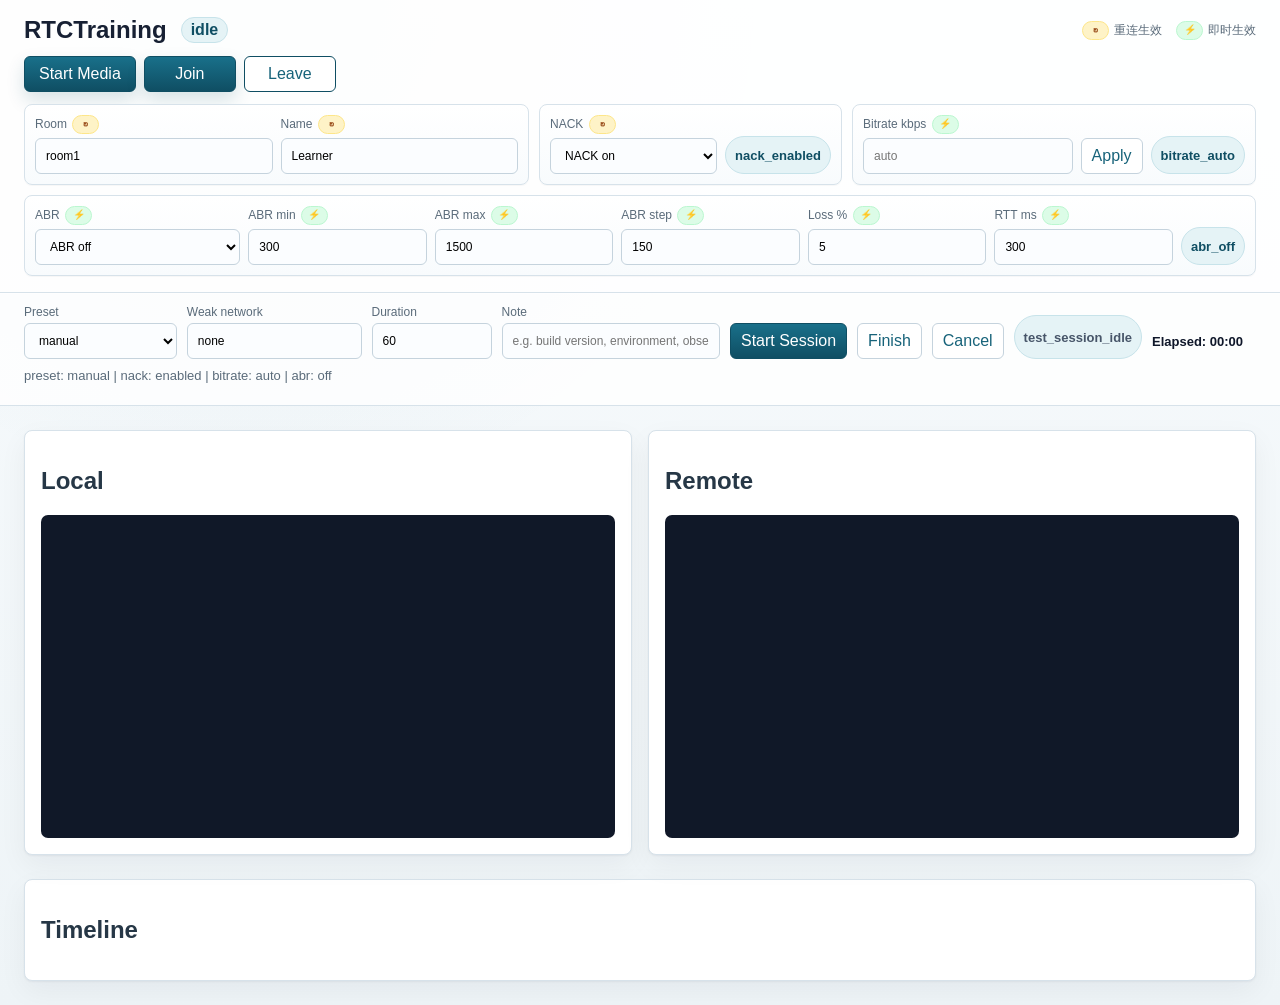
<file: templates/webrtc/chat_real.html>
<!doctype html>
<html lang="zh-CN">
  <head>
    <meta charset="utf-8">
    <meta name="viewport" content="width=device-width, initial-scale=1">
    <title>RTCTraining</title>
    <link rel="stylesheet" href="/static/webrtc/chat_real.css?v=20260514-effect-icons">
  </head>
  <body>
    <main class="app-shell">
      <section class="topbar">
        <div class="brand-row">
          <h1>RTCTraining</h1>
          <p id="connectionState">idle</p>
          <div class="param-effect-legend" aria-label="Parameter effect legend">
            <span><i class="param-effect-badge param-effect-reconnect" aria-hidden="true">↻</i> 重连生效</span>
            <span><i class="param-effect-badge param-effect-immediate" aria-hidden="true">⚡</i> 即时生效</span>
          </div>
        </div>
        <div class="mobile-action-bar" aria-label="Room actions">
          <button id="startMediaButton" type="button">Start Media</button>
          <button id="joinRoomButton" type="button">Join</button>
          <button id="leaveRoomButton" type="button">Leave</button>
        </div>
        <div class="room-controls">
          <div class="control-group identity-control-group">
            <label>
              <span>Room <small class="param-effect-badge param-effect-reconnect" aria-label="重连生效" title="重连生效">↻</small></span>
              <input id="roomIdInput" value="room1" aria-label="Room ID">
            </label>
            <label>
              <span>Name <small class="param-effect-badge param-effect-reconnect" aria-label="重连生效" title="重连生效">↻</small></span>
              <input id="displayNameInput" value="Learner" aria-label="Display name">
            </label>
          </div>
          <div class="control-group nack-control-group">
            <label>
              <span>NACK <small class="param-effect-badge param-effect-reconnect" aria-label="重连生效" title="重连生效">↻</small></span>
              <select id="nackModeSelect" aria-label="NACK mode">
                <option value="enabled" selected>NACK on</option>
                <option value="disabled">NACK off</option>
              </select>
            </label>
            <span id="nackModeState">nack_enabled</span>
          </div>
          <div class="control-group bitrate-control-group">
            <label>
              <span>Bitrate kbps <small class="param-effect-badge param-effect-immediate" aria-label="即时生效" title="即时生效">⚡</small></span>
              <input id="senderBitrateInput" type="number" min="0" step="1" inputmode="numeric" placeholder="auto" aria-label="Sender bitrate kbps">
            </label>
            <button id="applyBitrateButton" type="button">Apply</button>
            <span id="bitrateModeState">bitrate_auto</span>
          </div>
          <div class="control-group abr-control-group">
            <label>
              <span>ABR <small class="param-effect-badge param-effect-immediate" aria-label="即时生效" title="即时生效">⚡</small></span>
              <select id="abrModeSelect" aria-label="ABR mode">
                <option value="off" selected>ABR off</option>
                <option value="on">ABR on</option>
              </select>
            </label>
            <label>
              <span>ABR min <small class="param-effect-badge param-effect-immediate" aria-label="即时生效" title="即时生效">⚡</small></span>
              <input id="abrMinBitrateInput" type="number" min="1" step="1" value="300" aria-label="ABR min bitrate kbps">
            </label>
            <label>
              <span>ABR max <small class="param-effect-badge param-effect-immediate" aria-label="即时生效" title="即时生效">⚡</small></span>
              <input id="abrMaxBitrateInput" type="number" min="1" step="1" value="1500" aria-label="ABR max bitrate kbps">
            </label>
            <label>
              <span>ABR step <small class="param-effect-badge param-effect-immediate" aria-label="即时生效" title="即时生效">⚡</small></span>
              <input id="abrStepKbpsInput" type="number" min="1" step="1" value="150" aria-label="ABR step kbps">
            </label>
            <label>
              <span>Loss % <small class="param-effect-badge param-effect-immediate" aria-label="即时生效" title="即时生效">⚡</small></span>
              <input id="abrLossThresholdInput" type="number" min="0" step="0.1" value="5" aria-label="ABR loss threshold percent">
            </label>
            <label>
              <span>RTT ms <small class="param-effect-badge param-effect-immediate" aria-label="即时生效" title="即时生效">⚡</small></span>
              <input id="abrRttThresholdInput" type="number" min="1" step="1" value="300" aria-label="ABR RTT threshold ms">
            </label>
            <span id="abrModeState">abr_off</span>
          </div>
        </div>
      </section>
      <section class="test-session-panel" aria-label="Test session">
        <div class="test-session-controls">
          <label>
            <span>Preset</span>
            <select id="testPresetSelect" aria-label="Test preset">
              <option value="manual" selected>manual</option>
              <option value="nack_on">nack_on</option>
              <option value="nack_off">nack_off</option>
              <option value="bitrate_300">bitrate_300</option>
              <option value="bitrate_800">bitrate_800</option>
              <option value="nack_on_abr_off">nack_on_abr_off</option>
              <option value="nack_off_abr_off">nack_off_abr_off</option>
              <option value="abr_simple">abr_simple</option>
              <option value="nack_on_abr_on">nack_on_abr_on</option>
              <option value="nack_off_abr_on">nack_off_abr_on</option>
            </select>
          </label>
          <label>
            <span>Weak network</span>
            <input id="testWeakNetworkInput" value="none" placeholder="e.g. none, loss_5%, delay_100ms" aria-label="Weak network condition" title="记录测试时的弱网模拟条件，如 none / loss_5% / delay_100ms，便于后续对比分析">
          </label>
          <label>
            <span>Duration</span>
            <input id="testSessionDurationInput" type="number" min="1" step="1" value="60" aria-label="Planned test session duration seconds" title="计划录制时长，单位秒，仅用于记录和对比">
          </label>
          <label>
            <span>Note</span>
            <input id="testSessionNoteInput" placeholder="e.g. build version, environment, observations" aria-label="Test session note" title="测试备注，如构建版本、环境信息、观察到的现象等">
          </label>
          <button id="startTestSessionButton" type="button">Start Session</button>
          <button id="finishTestSessionButton" type="button">Finish</button>
          <button id="cancelTestSessionButton" type="button">Cancel</button>
          <span id="testSessionState">test_session_idle</span>
          <span id="testSessionElapsed">Elapsed: 00:00</span>
        </div>
        <div id="testSessionPresetSummary" class="test-session-summary">preset: manual</div>
        <div id="testSessionDetails" class="test-session-details"></div>
        <div id="testSessionDownloads" class="test-session-downloads" aria-label="Test session downloads"></div>
      </section>
      <section class="video-grid">
        <article>
          <h2>Local</h2>
          <video id="localVideo" autoplay muted playsinline></video>
        </article>
        <article>
          <h2>Remote</h2>
          <div id="remoteVideos" class="remote-video-grid grid-0"></div>
        </article>
      </section>
      <section class="timeline-panel">
        <h2>Timeline</h2>
        <ol id="timeline"></ol>
      </section>
    </main>
    <script src="/static/webrtc/chat_real_shared.js?v=20260508-mobile-media-sdp-parsed-view"></script>
    <script src="/static/webrtc/chat_real_nack.js?v=20260507-nack-mode-manual-bitrate-mobile-media"></script>
    <script src="/static/webrtc/chat_real_bitrate.js?v=20260508-nack-mode-manual-bitrate-auto-abr-mobile-media"></script>
    <script src="/static/webrtc/chat_real_test_session.js?v=20260512-session-elapsed-timer"></script>
    <script src="/static/webrtc/rtc/stats_normalizer.js?v=20260509-stats-modules"></script>
    <script src="/static/webrtc/ui/remote_stats_view.js?v=20260509-stats-modules"></script>
    <script src="/static/webrtc/chat_real_session.js?v=20260512-room-cleanup"></script>
    <script src="/static/webrtc/chat_real_stats.js?v=20260508-nack-mode-manual-bitrate-auto-abr-mobile-media"></script>
    <script src="/static/webrtc/chat_real_bootstrap.js?v=20260512-room-cleanup"></script>
    <script>
      window.__RTCTrainingTestHooks = window.__RTCTrainingTestHooks || {};
    </script>
  </body>
</html>
</file>
<file: static/webrtc/chat_real.css>
:root {
  color-scheme: light;
  font-family: "Avenir Next", "PingFang SC", "Microsoft YaHei", Helvetica, Arial, sans-serif;
  --surface: #ffffff;
  --surface-soft: #f8fbfd;
  --surface-muted: #edf3f7;
  --border: #d7e2ea;
  --border-strong: #c5d3dd;
  --text: #172033;
  --muted: #5a6b7a;
  --accent: #17637a;
  --accent-strong: #0f4e63;
  --accent-soft: #e5f3f6;
  --shadow-soft: 0 1px 2px rgba(15, 23, 42, 0.05), 0 10px 28px rgba(15, 23, 42, 0.05);
  --focus-ring: 0 0 0 3px rgba(23, 99, 122, 0.16);
}

body {
  margin: 0;
  background:
    radial-gradient(circle at 20% 0%, rgba(23, 99, 122, 0.07), transparent 32rem),
    linear-gradient(180deg, #f8fbfd 0%, #eef4f7 100%);
  color: var(--text);
}

.app-shell {
  min-height: 100vh;
}

.topbar {
  align-items: flex-start;
  background: rgba(255, 255, 255, 0.92);
  border-bottom: 1px solid var(--border);
  box-shadow: 0 1px 0 rgba(255, 255, 255, 0.8);
  display: grid;
  gap: 12px;
  grid-template-columns: 1fr;
  padding: 16px 24px;
}

.topbar h1,
.topbar p {
  margin: 0;
}

.topbar h1 {
  letter-spacing: 0;
}

.brand-row {
  align-items: center;
  display: flex;
  flex-wrap: wrap;
  gap: 10px 14px;
}

.param-effect-legend {
  align-items: center;
  color: var(--muted);
  display: flex;
  flex-wrap: wrap;
  font-size: 12px;
  gap: 6px 12px;
  margin-left: auto;
}

.param-effect-legend span {
  align-items: center;
  display: inline-flex;
  gap: 5px;
}

.topbar p,
#nackModeState,
#bitrateModeState,
#abrModeState,
#testSessionState {
  background: var(--accent-soft);
  border: 1px solid #c7e3ea;
  border-radius: 999px;
  color: var(--accent-strong);
  font-weight: 700;
  padding: 3px 9px;
}

.room-controls {
  display: grid;
  gap: 10px;
  grid-template-columns: minmax(240px, 1.25fr) minmax(150px, 0.75fr) minmax(240px, 1fr);
  min-width: 0;
}

.control-group {
  align-items: end;
  background: linear-gradient(180deg, var(--surface) 0%, var(--surface-soft) 100%);
  border: 1px solid var(--border);
  border-radius: 8px;
  box-sizing: border-box;
  display: grid;
  gap: 8px;
  min-width: 0;
  padding: 10px;
  box-shadow: 0 1px 1px rgba(15, 23, 42, 0.03);
}

.identity-control-group {
  grid-template-columns: minmax(0, 1fr) minmax(0, 1fr);
}

.nack-control-group {
  grid-template-columns: minmax(0, 1fr) auto;
}

.bitrate-control-group {
  grid-template-columns: minmax(0, 1fr) auto auto;
}

.abr-control-group {
  grid-column: 1 / -1;
  grid-template-columns: minmax(90px, 1.15fr) repeat(5, minmax(68px, 1fr)) auto;
}

.control-group label {
  color: var(--muted);
  display: grid;
  font-size: 12px;
  gap: 4px;
  min-width: 0;
}

.control-group label span {
  line-height: 1.2;
}

.param-effect-badge {
  border-radius: 999px;
  display: inline-block;
  font-size: 10px;
  font-style: normal;
  font-weight: 800;
  height: 17px;
  line-height: 15px;
  margin-left: 2px;
  min-width: 17px;
  padding: 0 4px;
  text-align: center;
  vertical-align: middle;
}

.param-effect-immediate {
  background: #dcfce7;
  color: #166534;
  border: 1px solid #bbf7d0;
}

.param-effect-reconnect {
  background: #fef3c7;
  color: #92400e;
  border: 1px solid #fde68a;
}

.room-controls input,
.room-controls select,
.room-controls button,
.mobile-action-bar button {
  font: inherit;
  min-height: 36px;
}

.room-controls input,
.room-controls select,
.room-controls button {
  background: #fbfdff;
  border: 1px solid var(--border-strong);
  border-radius: 6px;
  box-sizing: border-box;
  max-width: none;
  min-width: 0;
  padding: 0 10px;
  width: 100%;
}

.room-controls input:focus,
.room-controls select:focus,
.test-session-controls input:focus,
.test-session-controls select:focus {
  border-color: var(--accent);
  box-shadow: var(--focus-ring);
  outline: none;
}

#applyBitrateButton {
  align-self: end;
  background: #ffffff;
  color: var(--accent);
  cursor: pointer;
}

#nackModeState,
#bitrateModeState,
#abrModeState {
  align-items: center;
  display: inline-flex;
  font-size: 13px;
  min-height: 30px;
  overflow-wrap: anywhere;
}

.mobile-action-bar {
  display: flex;
  gap: 8px;
  justify-content: flex-start;
}

.mobile-action-bar button {
  background: linear-gradient(180deg, #19708a 0%, var(--accent-strong) 100%);
  border: 1px solid var(--accent-strong);
  border-radius: 6px;
  box-shadow: 0 8px 18px rgba(15, 78, 99, 0.16);
  color: #ffffff;
  min-width: 92px;
  padding: 0 14px;
}

.mobile-action-bar button#leaveRoomButton {
  background: #ffffff;
  box-shadow: none;
  color: var(--accent);
}

.test-session-panel {
  background: rgba(255, 255, 255, 0.82);
  border-bottom: 1px solid var(--border);
  padding: 12px 24px;
}

.test-session-controls {
  align-items: end;
  display: grid;
  gap: 10px;
  grid-template-columns: minmax(120px, 0.7fr) minmax(140px, 0.8fr) minmax(110px, 0.55fr) minmax(180px, 1fr) auto auto auto auto auto;
}

.test-session-controls label {
  color: var(--muted);
  display: grid;
  font-size: 12px;
  gap: 4px;
  min-width: 0;
}

.test-session-controls input,
.test-session-controls select,
.test-session-controls button {
  background: #fbfdff;
  border: 1px solid var(--border-strong);
  border-radius: 6px;
  box-sizing: border-box;
  font: inherit;
  min-height: 36px;
  min-width: 0;
  padding: 0 10px;
  width: 100%;
}

.test-session-controls button {
  background: #ffffff;
  color: var(--accent);
  cursor: pointer;
}

#startTestSessionButton {
  background: linear-gradient(180deg, #19708a 0%, var(--accent-strong) 100%);
  border-color: var(--accent-strong);
  color: #ffffff;
}

#testSessionState,
#testSessionElapsed {
  align-items: center;
  color: #475569;
  display: inline-flex;
  font-size: 13px;
  min-height: 36px;
  overflow-wrap: anywhere;
}

#testSessionElapsed {
  color: #0f172a;
  font-variant-numeric: tabular-nums;
  font-weight: 700;
  min-width: 104px;
}

.test-session-summary,
.test-session-details {
  color: var(--muted);
  font-size: 13px;
  line-height: 1.4;
  margin-top: 8px;
  overflow-wrap: anywhere;
}

.test-session-downloads {
  display: flex;
  flex-wrap: wrap;
  gap: 8px;
  margin-top: 8px;
}

.test-session-downloads a {
  background: #ffffff;
  border: 1px solid var(--border-strong);
  border-radius: 6px;
  color: var(--accent);
  font-size: 13px;
  padding: 6px 10px;
  text-decoration: none;
}

.video-grid {
  display: grid;
  gap: 16px;
  grid-template-columns: 1fr 1fr;
  padding: 24px;
}

.video-grid article,
.timeline-panel {
  background: var(--surface);
  border: 1px solid var(--border);
  border-radius: 8px;
  padding: 16px;
  box-shadow: var(--shadow-soft);
}

.video-grid article h2,
.timeline-panel h2 {
  color: #263746;
  letter-spacing: 0;
}

video {
  aspect-ratio: 16 / 9;
  background: #101828;
  border-radius: 7px;
  display: block;
  width: 100%;
}

.remote-video-grid {
  aspect-ratio: 16 / 9;
  background: #101828;
  border-radius: 7px;
  display: grid;
  gap: 6px;
  overflow: hidden;
  width: 100%;
}

.remote-video-grid.grid-0 {
  grid-template-columns: 1fr;
}

.remote-video-grid.grid-1 {
  grid-template-columns: 1fr;
}

.remote-video-grid.grid-2 {
  grid-template-columns: repeat(2, minmax(0, 1fr));
}

.remote-video-grid.grid-4 {
  grid-template-columns: repeat(2, minmax(0, 1fr));
}

.remote-video-grid.grid-9 {
  grid-template-columns: repeat(3, minmax(0, 1fr));
}

.remote-tile {
  background: #101828;
  min-height: 0;
  min-width: 0;
  overflow: hidden;
  position: relative;
}

.remote-tile video {
  height: 100%;
  object-fit: cover;
  width: 100%;
}

.remote-identity,
.remote-stats {
  background: rgba(15, 23, 42, 0.78);
  border: 1px solid rgba(226, 232, 240, 0.16);
  box-shadow: 0 10px 24px rgba(0, 0, 0, 0.18);
  color: #ffffff;
  left: 8px;
  max-width: calc(100% - 16px);
  position: absolute;
}

.remote-identity {
  border-radius: 6px;
  display: grid;
  gap: 2px;
  padding: 6px 8px;
  top: 8px;
}

.remote-name {
  font-size: 13px;
  line-height: 1.2;
}

.remote-peer-id {
  color: #cbd5e1;
  font-size: 11px;
  line-height: 1.2;
}

.remote-stats {
  border-radius: 6px;
  bottom: 8px;
  display: flex;
  flex-wrap: wrap;
  font-size: 11px;
  gap: 4px 8px;
  line-height: 1.25;
  padding: 6px 8px;
}

.timeline-panel ol {
  display: grid;
  gap: 10px;
  margin: 0;
  padding-left: 24px;
}

.timeline-item {
  line-height: 1.35;
}

.timeline-header {
  font-weight: 700;
}

.timeline-meta {
  color: var(--muted);
  display: flex;
  flex-wrap: wrap;
  font-size: 13px;
  gap: 4px 12px;
  margin-top: 2px;
}

.timeline-field {
  min-width: 0;
  overflow-wrap: anywhere;
}

.timeline-item details {
  margin-top: 4px;
}

.timeline-toggle-btn {
  background: var(--surface-muted);
  border: 1px solid var(--border-strong);
  border-radius: 4px;
  color: var(--muted);
  cursor: pointer;
  font-size: 11px;
  margin-top: 4px;
  min-height: 24px;
  padding: 2px 8px;
}

.timeline-item summary {
  color: #334155;
  cursor: pointer;
  font-size: 13px;
  overflow-wrap: anywhere;
}

.timeline-item pre {
  background: #111827;
  border-radius: 6px;
  color: #e2e8f0;
  font-size: 12px;
  max-height: 220px;
  overflow: auto;
  padding: 10px;
  white-space: pre-wrap;
}

.timeline-panel {
  margin: 0 24px 24px;
}

@media (max-width: 700px) {
  body {
    padding-bottom: calc(88px + env(safe-area-inset-bottom));
  }

  .topbar {
    display: grid;
    gap: 10px;
    grid-template-columns: 1fr;
    padding: 10px 12px;
  }

  .brand-row {
    align-items: center;
  }

  .param-effect-legend {
    flex-basis: 100%;
    justify-content: flex-end;
    margin-left: 0;
  }

  .room-controls {
    display: grid;
    gap: 8px;
    grid-column: auto;
    grid-template-columns: 1fr;
    width: 100%;
  }

  .control-group {
    gap: 6px;
    padding: 8px;
  }

  .identity-control-group,
  .nack-control-group,
  .bitrate-control-group,
  .abr-control-group {
    grid-template-columns: repeat(3, minmax(0, 1fr));
  }

  .room-controls input,
  .room-controls select,
  .room-controls button {
    max-width: none;
    min-width: 0;
    width: 100%;
  }

  #nackModeState,
  #bitrateModeState,
  #abrModeState {
    align-self: end;
  }

  #abrModeState {
    grid-column: span 3;
    min-height: 30px;
  }

  .mobile-action-bar {
    background: #ffffff;
    border-top: 1px solid #d8dee9;
    bottom: 0;
    box-shadow: 0 -8px 24px rgba(15, 23, 42, 0.12);
    box-sizing: border-box;
    display: grid;
    gap: 8px;
    grid-template-columns: 1.25fr 1fr 1fr;
    left: 0;
    padding: 10px 12px calc(10px + env(safe-area-inset-bottom));
    position: fixed;
    right: 0;
    z-index: 20;
  }

  .mobile-action-bar button {
    min-height: 48px;
    min-width: 0;
    padding: 0 8px;
    width: 100%;
  }

  .test-session-panel {
    padding: 12px 14px;
  }

  .test-session-controls {
    grid-template-columns: repeat(2, minmax(0, 1fr));
  }

  .test-session-controls label:nth-of-type(4),
  #testSessionState {
    grid-column: span 2;
  }

  .video-grid {
    grid-template-columns: 1fr;
    padding: 14px;
  }

  .video-grid article,
  .timeline-panel {
    padding: 12px;
  }

  .video-grid article h2,
  .timeline-panel h2 {
    font-size: 16px;
    margin: 0 0 10px;
  }

  .timeline-panel {
    margin: 0 14px 14px;
  }
}
</file>
